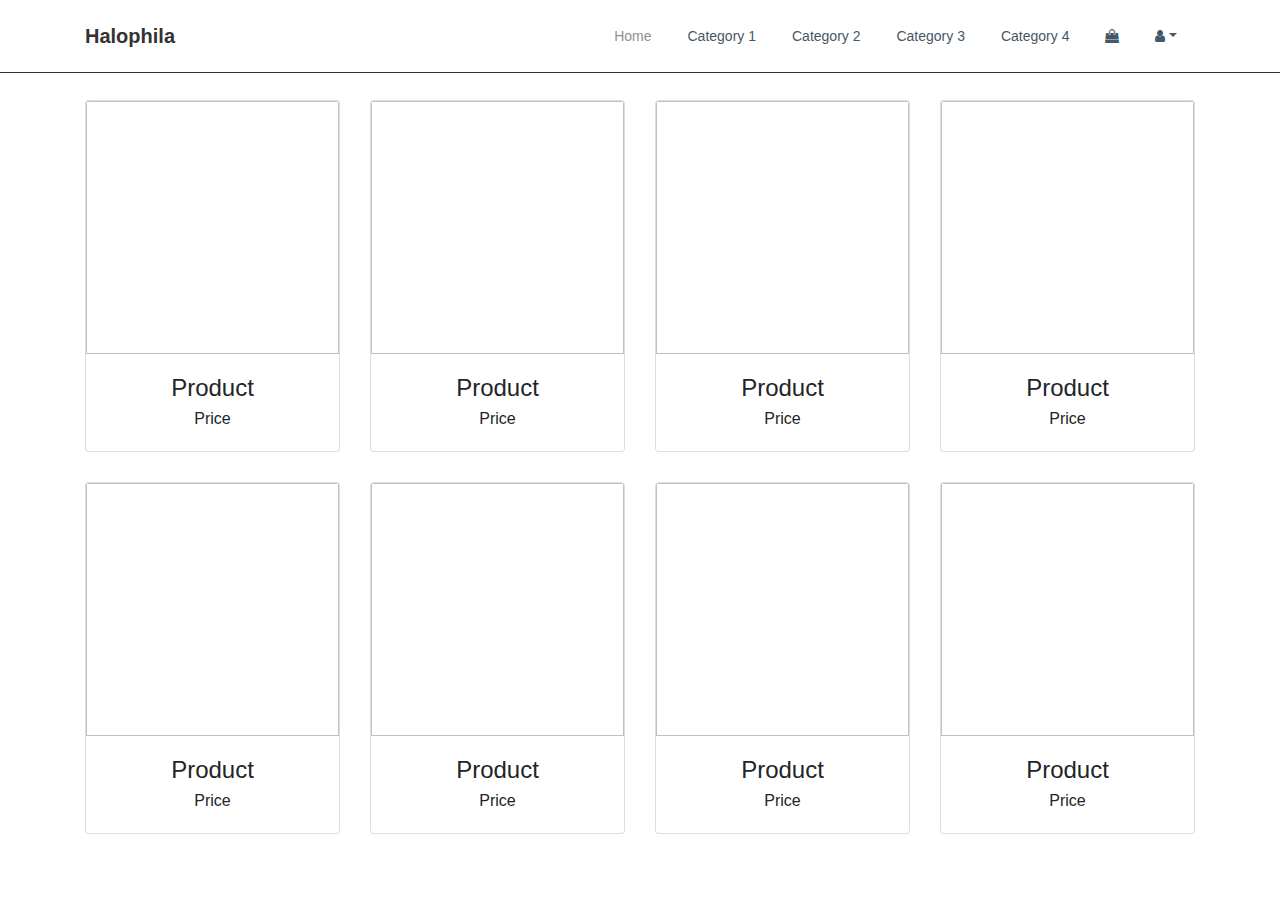
<file: index.html>
<!DOCTYPE html>
<html>

<head>
    <meta charset="utf-8">
    <meta name="viewport" content="width=device-width, initial-scale=1.0, shrink-to-fit=no">
    <title>Test</title>
    <link rel="stylesheet" href="assets/bootstrap/css/bootstrap.min.css">
    <link rel="stylesheet" href="assets/css/Pragmatica.css">
    <link rel="stylesheet" href="assets/fonts/fontawesome-all.min.css">
    <link rel="stylesheet" href="assets/fonts/font-awesome.min.css">
    <link rel="stylesheet" href="assets/fonts/ionicons.min.css">
    <link rel="stylesheet" href="assets/fonts/fontawesome5-overrides.min.css">
    <link rel="stylesheet" href="assets/css/Login-Form-Clean.css">
    <link rel="stylesheet" href="assets/css/Navigation-Clean.css">
    <link rel="stylesheet" href="assets/css/styles.css">
    <link rel="stylesheet" href="assets/css/untitled.css">
</head>

<body>
    <nav class="navbar navbar-light navbar-expand-md fixed-top navigation-clean" style="border-bottom-width: 1px;border-bottom-style: solid;">
        <div class="container"><a class="navbar-brand" href="index.html">Halophila</a><button data-toggle="collapse" class="navbar-toggler" data-target="#navcol-1"><span class="sr-only">Toggle navigation</span><span class="navbar-toggler-icon"></span></button>
            <div class="collapse navbar-collapse" id="navcol-1" style="font-size: 14px;font-weight: 500;">
                <ul class="navbar-nav ml-auto">
                    <li class="nav-item"><a class="nav-link active" href="index.html" style="text-align: left;">Home</a></li>
                    <li class="nav-item"><a class="nav-link" href="#">Category 1</a></li>
                    <li class="nav-item"><a class="nav-link" href="#">Category 2</a></li>
                    <li class="nav-item"><a class="nav-link" href="#">Category 3</a></li>
                    <li class="nav-item"><a class="nav-link" href="#">Category 4</a></li>
                    <li class="nav-item"><a class="nav-link" href="bag.html"><i class="fa fa-shopping-bag"></i></a></li>
                    <li class="nav-item dropdown"><a class="dropdown-toggle nav-link" aria-expanded="false" data-toggle="dropdown" href="#"><i class="fa fa-user"></i></a>
                        <div class="dropdown-menu dropdown-menu-right" style="font-size: 14px;"><a class="dropdown-item" href="edit.html">Edit Profile</a><a class="dropdown-item" href="purchases.html">View Purchases</a><a class="dropdown-item" href="login.html">Logout</a></div>
                    </li>
                </ul>
            </div>
        </div>
    </nav>
    <div style="margin-top: 100px;">
        <div class="container">
            <div class="row">
                <div class="col-md-3">
                    <div class="card"><img class="card-img-top w-100 d-block" style="width: 253px;height: 253px;" href="item.html">
                        <div class="card-body" ahref="item.html">
                            <h4 class="card-title" style="text-align: center;margin-bottom: 4px;" href="item.html" onlick="document.location=&#39;item.html&#39;">Product</h4>
                            <p class="card-text" style="text-align: center;">Price</p>
                        </div>
                    </div>
                </div>
                <div class="col-md-3">
                    <div class="card"><img class="card-img-top w-100 d-block" style="width: 253px;height: 253px;">
                        <div class="card-body">
                            <h4 class="card-title" style="text-align: center;margin-bottom: 4px;">Product</h4>
                            <p class="card-text" style="text-align: center;">Price</p>
                        </div>
                    </div>
                </div>
                <div class="col-md-3">
                    <div class="card"><img class="card-img-top w-100 d-block" style="width: 253px;height: 253px;">
                        <div class="card-body">
                            <h4 class="card-title" style="text-align: center;margin-bottom: 4px;">Product</h4>
                            <p class="card-text" style="text-align: center;">Price</p>
                        </div>
                    </div>
                </div>
                <div class="col-md-3">
                    <div class="card"><img class="card-img-top w-100 d-block" style="width: 253px;height: 253px;">
                        <div class="card-body">
                            <h4 class="card-title" style="text-align: center;margin-bottom: 4px;">Product</h4>
                            <p class="card-text" style="text-align: center;">Price</p>
                        </div>
                    </div>
                </div>
            </div>
        </div>
    </div>
    <div style="margin-top: 30px;margin-bottom: 30px;">
        <div class="container">
            <div class="row">
                <div class="col-md-3">
                    <div class="card"><img class="card-img-top w-100 d-block" style="width: 253px;height: 253px;">
                        <div class="card-body">
                            <h4 class="card-title" style="text-align: center;margin-bottom: 4px;">Product</h4>
                            <p class="card-text" style="text-align: center;">Price</p>
                        </div>
                    </div>
                </div>
                <div class="col-md-3">
                    <div class="card"><img class="card-img-top w-100 d-block" style="width: 253px;height: 253px;">
                        <div class="card-body">
                            <h4 class="card-title" style="text-align: center;margin-bottom: 4px;">Product</h4>
                            <p class="card-text" style="text-align: center;">Price</p>
                        </div>
                    </div>
                </div>
                <div class="col-md-3">
                    <div class="card"><img class="card-img-top w-100 d-block" style="width: 253px;height: 253px;">
                        <div class="card-body">
                            <h4 class="card-title" style="text-align: center;margin-bottom: 4px;">Product</h4>
                            <p class="card-text" style="text-align: center;">Price</p>
                        </div>
                    </div>
                </div>
                <div class="col-md-3">
                    <div class="card"><img class="card-img-top w-100 d-block" style="width: 253px;height: 253px;">
                        <div class="card-body">
                            <h4 class="card-title" style="text-align: center;margin-bottom: 4px;">Product</h4>
                            <p class="card-text" style="text-align: center;">Price</p>
                        </div>
                    </div>
                </div>
            </div>
        </div>
    </div>
    <script src="assets/js/jquery.min.js"></script>
    <script src="assets/bootstrap/js/bootstrap.min.js"></script>
</body>

</html>
</file>
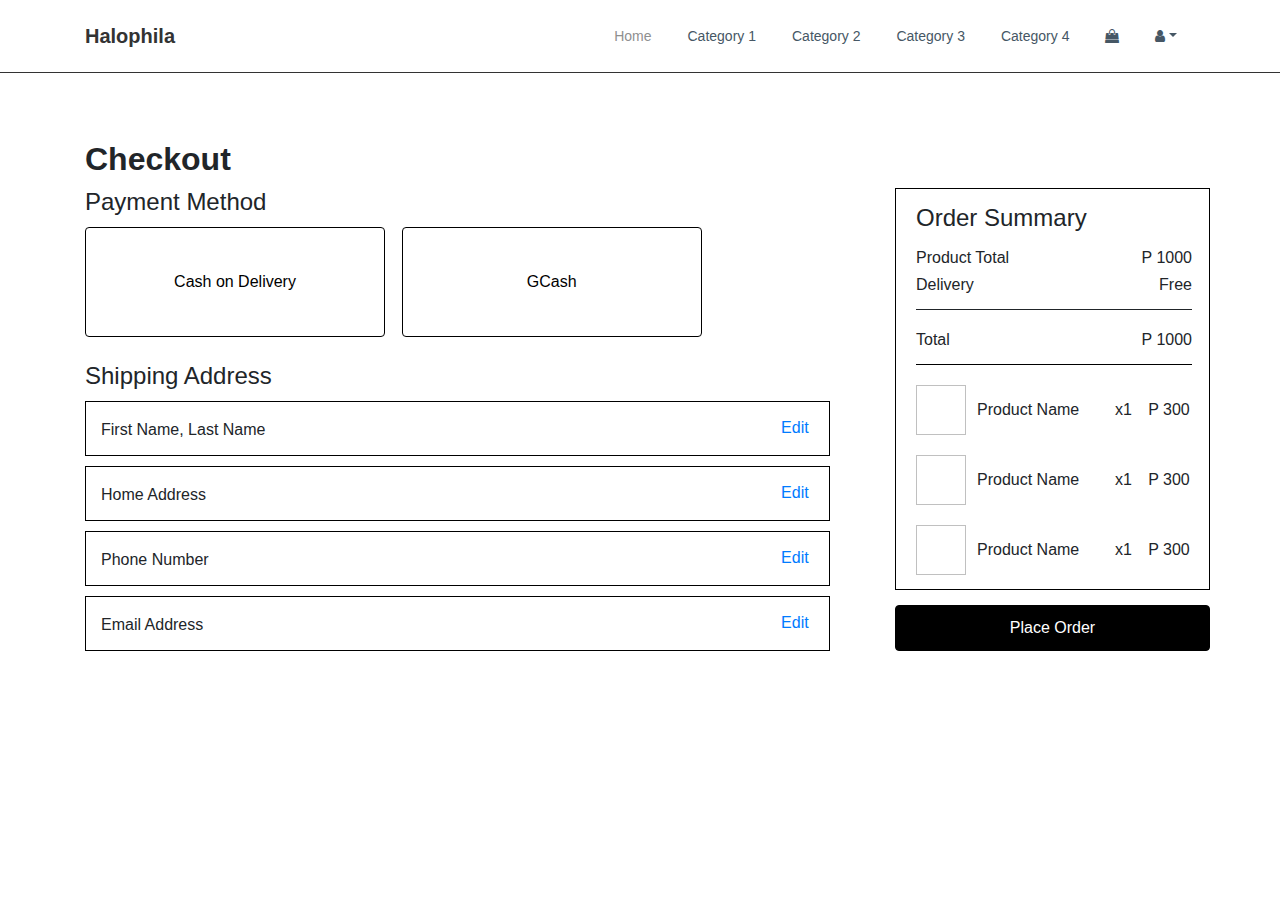
<file: checkout.html>
<!DOCTYPE html>
<html>

<head>
    <meta charset="utf-8">
    <meta name="viewport" content="width=device-width, initial-scale=1.0, shrink-to-fit=no">
    <title>Test</title>
    <link rel="stylesheet" href="assets/bootstrap/css/bootstrap.min.css">
    <link rel="stylesheet" href="assets/css/Pragmatica.css">
    <link rel="stylesheet" href="assets/fonts/fontawesome-all.min.css">
    <link rel="stylesheet" href="assets/fonts/font-awesome.min.css">
    <link rel="stylesheet" href="assets/fonts/ionicons.min.css">
    <link rel="stylesheet" href="assets/fonts/fontawesome5-overrides.min.css">
    <link rel="stylesheet" href="assets/css/Login-Form-Clean.css">
    <link rel="stylesheet" href="assets/css/Navigation-Clean.css">
    <link rel="stylesheet" href="assets/css/styles.css">
    <link rel="stylesheet" href="assets/css/untitled.css">
</head>

<body style="margin-top: 140px;">
    <nav class="navbar navbar-light navbar-expand-md fixed-top navigation-clean" style="border-bottom-width: 1px;border-bottom-style: solid;">
        <div class="container"><a class="navbar-brand" href="index.html">Halophila</a><button data-toggle="collapse" class="navbar-toggler" data-target="#navcol-1"><span class="sr-only">Toggle navigation</span><span class="navbar-toggler-icon"></span></button>
            <div class="collapse navbar-collapse" id="navcol-1" style="font-size: 14px;font-weight: 500;">
                <ul class="navbar-nav ml-auto">
                    <li class="nav-item"><a class="nav-link active" href="index.html" style="text-align: left;">Home</a></li>
                    <li class="nav-item"><a class="nav-link" href="#">Category 1</a></li>
                    <li class="nav-item"><a class="nav-link" href="#">Category 2</a></li>
                    <li class="nav-item"><a class="nav-link" href="#">Category 3</a></li>
                    <li class="nav-item"><a class="nav-link" href="#">Category 4</a></li>
                    <li class="nav-item"><a class="nav-link" href="bag.html"><i class="fa fa-shopping-bag"></i></a></li>
                    <li class="nav-item dropdown"><a class="dropdown-toggle nav-link" aria-expanded="false" data-toggle="dropdown" href="#"><i class="fa fa-user"></i></a>
                        <div class="dropdown-menu dropdown-menu-right" style="font-size: 14px;"><a class="dropdown-item" href="edit.html">Edit Profile</a><a class="dropdown-item" href="purchases.html">View Purchases</a><a class="dropdown-item" href="login.html">Logout</a></div>
                    </li>
                </ul>
            </div>
        </div>
    </nav>
    <div class="container">
        <h2 style="margin-bottom: 10px;"><strong>Checkout</strong></h2>
        <div class="row">
            <div class="col-md-6 col-lg-8 col-xl-8">
                <h4 style="margin-bottom: 10px;">Payment Method</h4>
                <div class="row">
                    <div class="col-xl-5"><button class="btn btn-primary" type="button" style="width: 300px;height: 110px;background: rgb(255,255,255);color: rgb(0,0,0);border-top: 1px solid rgb(0,0,0);border-right-width: 1px;border-right-color: rgb(0,0,0);border-bottom-width: 1px;border-bottom-color: rgb(0,0,0);border-left-width: 1px;border-left-color: rgb(0,0,0);">Cash on Delivery</button></div>
                    <div class="col-xl-5"><button class="btn btn-primary" type="button" style="width: 300px;height: 110px;background: rgb(255,255,255);color: rgb(0,0,0);border-top: 1px solid rgb(0,0,0);border-right-width: 1px;border-right-color: rgb(0,0,0);border-bottom-width: 1px;border-bottom-color: rgb(0,0,0);border-left-width: 1px;border-left-color: rgb(0,0,0);">GCash</button></div>
                </div>
                <h4 style="margin-bottom: 10px;margin-top: 25px;">Shipping Address</h4>
                <div class="row" style="height: 55px;border-top: 1px solid rgb(0,0,0);border-right: 1px solid rgb(0,0,0);border-bottom: 1px solid rgb(0,0,0);border-left: 1px solid rgb(0,0,0);margin-left: 0px;">
                    <div class="col">
                        <h6 style="margin-top: 18px;margin-bottom: 10px;">First Name, Last Name</h6>
                    </div>
                    <div class="col-xl-1" style="padding-right: 0px;padding-left: 14px;padding-top: 14px;"><a href="#">Edit</a></div>
                </div>
                <div class="row" style="height: 55px;border-top: 1px solid rgb(0,0,0);border-right: 1px solid rgb(0,0,0);border-bottom: 1px solid rgb(0,0,0);border-left: 1px solid rgb(0,0,0);margin-left: 0px;margin-top: 10px;">
                    <div class="col">
                        <h6 style="margin-top: 18px;margin-bottom: 10px;">Home Address</h6>
                    </div>
                    <div class="col-xl-1" style="padding-right: 0px;padding-left: 14px;padding-top: 14px;"><a href="#">Edit</a></div>
                </div>
                <div class="row" style="height: 55px;border-top: 1px solid rgb(0,0,0);border-right: 1px solid rgb(0,0,0);border-bottom: 1px solid rgb(0,0,0);border-left: 1px solid rgb(0,0,0);margin-left: 0px;margin-top: 10px;">
                    <div class="col">
                        <h6 style="margin-top: 18px;margin-bottom: 10px;">Phone Number</h6>
                    </div>
                    <div class="col-xl-1" style="padding-right: 0px;padding-left: 14px;padding-top: 14px;"><a href="#">Edit</a></div>
                </div>
                <div class="row" style="height: 55px;border-top: 1px solid rgb(0,0,0);border-right: 1px solid rgb(0,0,0);border-bottom: 1px solid rgb(0,0,0);border-left: 1px solid rgb(0,0,0);margin-left: 0px;margin-top: 10px;">
                    <div class="col">
                        <h6 style="margin-top: 18px;margin-bottom: 10px;">Email Address</h6>
                    </div>
                    <div class="col-xl-1" style="padding-right: 0px;padding-left: 14px;padding-top: 14px;"><a href="#">Edit</a></div>
                </div>
            </div>
            <div class="col-md-6 col-lg-4 col-xl-4" style="padding-right: 0px;">
                <div style="margin-left: 50px;height: 402px;border-top: 1px solid rgb(0,0,0);border-right: 1px solid rgb(0,0,0);border-bottom: 1px solid rgb(0,0,0);border-left: 1px solid rgb(0,0,0);">
                    <h4 style="margin-left: 20px;margin-top: 15px;margin-bottom: 15px;">Order Summary</h4>
                    <div class="row" style="margin-left: 20px;width: 275.99px;">
                        <div class="col" style="padding-left: 0px;padding-right: 0px;">
                            <h6 style="margin-left: 0px;">Product Total</h6>
                        </div>
                        <div class="col" style="padding-left: 0px;padding-right: 0px;">
                            <h6 class="text-right">P 1000</h6>
                        </div>
                    </div>
                    <div class="row" style="margin-left: 20px;width: 275.99px;border-bottom-width: 1px;border-bottom-style: solid;height: 35px;">
                        <div class="col" style="padding-left: 0px;padding-right: 0px;">
                            <h6 style="margin-left: 0px;">Delivery</h6>
                        </div>
                        <div class="col" style="padding-left: 0px;padding-right: 0px;">
                            <h6 class="text-right">Free</h6>
                        </div>
                    </div>
                    <div class="row" style="margin-left: 20px;width: 275.99px;margin-top: 20px;margin-bottom: 20px;height: 35px;border-bottom: 1px solid rgb(0,0,0) ;">
                        <div class="col" style="padding-left: 0px;padding-right: 0px;">
                            <h6 style="margin-left: 0px;">Total</h6>
                        </div>
                        <div class="col" style="padding-left: 0px;padding-right: 0px;">
                            <h6 class="text-right">P 1000</h6>
                        </div>
                    </div>
                    <div class="row" style="margin-left: 20px;width: 275.99px;margin-top: 20px;margin-bottom: 20px;height: 50px;">
                        <div class="col-xl-2" style="padding-right: 0px;padding-left: 0px;"><img style="width: 50px;height: 50px;"></div>
                        <div class="col">
                            <h6 style="margin-top: 15px;margin-bottom: 3px;">Product Name</h6>
                        </div>
                        <div class="col-xl-2">
                            <h6 style="margin-top: 15px;text-align: center;">x1</h6>
                        </div>
                        <div class="col-xl-2" style="padding-left: 0px;padding-right: 0px;">
                            <h6 style="margin-top: 15px;text-align: center;">P 300</h6>
                        </div>
                    </div>
                    <div class="row" style="margin-left: 20px;width: 275.99px;margin-top: 20px;margin-bottom: 20px;height: 50px;">
                        <div class="col-xl-2" style="padding-right: 0px;padding-left: 0px;"><img style="width: 50px;height: 50px;"></div>
                        <div class="col">
                            <h6 style="margin-top: 15px;margin-bottom: 3px;">Product Name</h6>
                        </div>
                        <div class="col-xl-2">
                            <h6 style="margin-top: 15px;text-align: center;">x1</h6>
                        </div>
                        <div class="col-xl-2" style="padding-left: 0px;padding-right: 0px;">
                            <h6 style="margin-top: 15px;text-align: center;">P 300</h6>
                        </div>
                    </div>
                    <div class="row" style="margin-left: 20px;width: 275.99px;margin-top: 20px;margin-bottom: 20px;height: 50px;">
                        <div class="col-xl-2" style="padding-right: 0px;padding-left: 0px;"><img style="width: 50px;height: 50px;"></div>
                        <div class="col">
                            <h6 style="margin-top: 15px;margin-bottom: 3px;">Product Name</h6>
                        </div>
                        <div class="col-xl-2">
                            <h6 style="margin-top: 15px;text-align: center;">x1</h6>
                        </div>
                        <div class="col-xl-2" style="padding-left: 0px;padding-right: 0px;">
                            <h6 style="margin-top: 15px;text-align: center;">P 300</h6>
                        </div>
                    </div>
                </div>
                <div style="margin-left: 50px;height: 74px;margin-top: 15px;"><button class="btn btn-primary" type="button" style="width: 315px;height: 46px;background: rgb(0,0,0);border-top-style: solid;border-top-color: rgb(0,0,0);border-right-color: rgb(0,0,0);border-bottom-style: solid;border-bottom-color: rgb(0,0,0);border-left-color: rgb(0,0,0);">Place Order</button></div>
            </div>
        </div>
    </div>
    <script src="assets/js/jquery.min.js"></script>
    <script src="assets/bootstrap/js/bootstrap.min.js"></script>
</body>

</html>
</file>
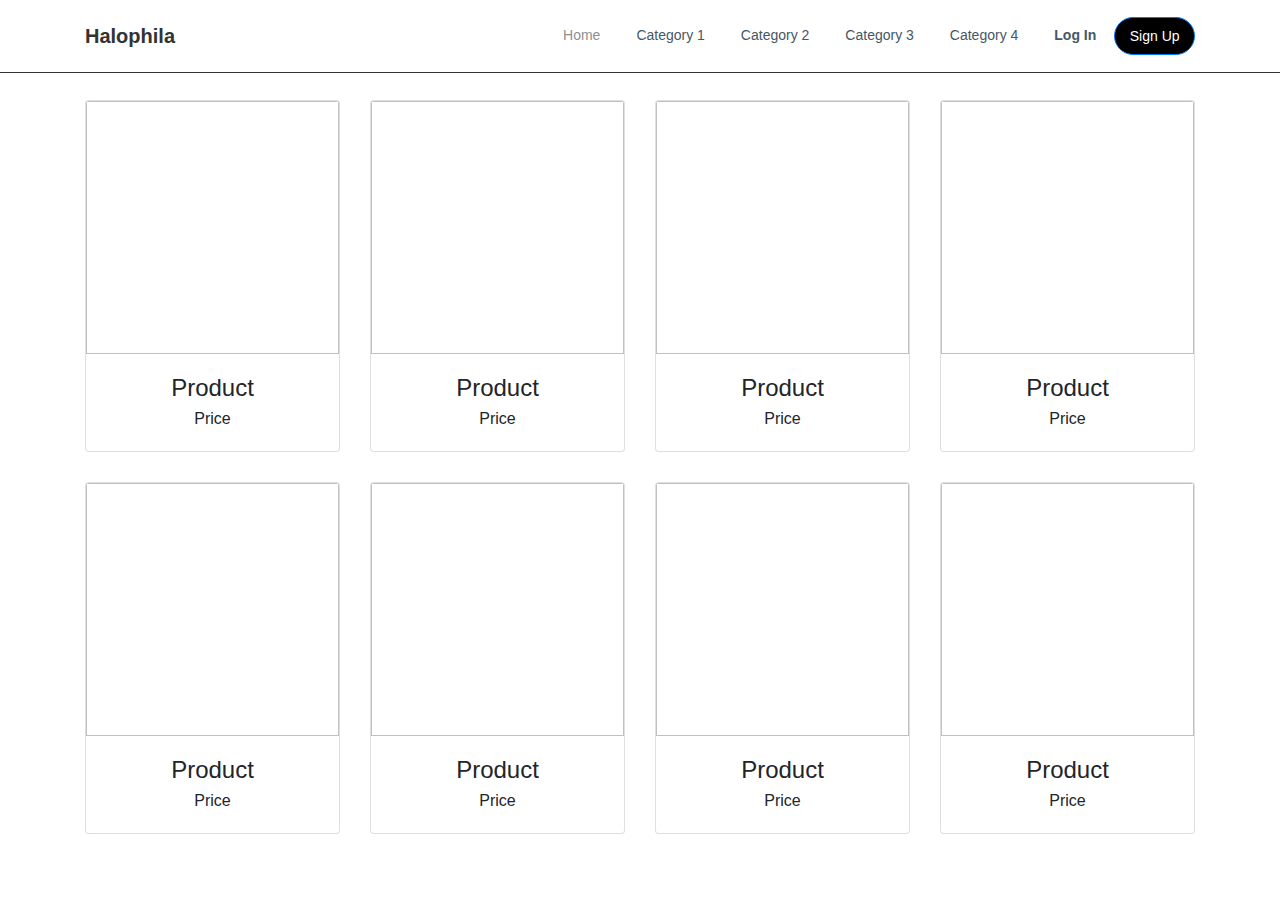
<file: guest1.html>
<!DOCTYPE html>
<html>

<head>
    <meta charset="utf-8">
    <meta name="viewport" content="width=device-width, initial-scale=1.0, shrink-to-fit=no">
    <title>Test</title>
    <link rel="stylesheet" href="assets/bootstrap/css/bootstrap.min.css">
    <link rel="stylesheet" href="assets/css/Pragmatica.css">
    <link rel="stylesheet" href="assets/fonts/fontawesome-all.min.css">
    <link rel="stylesheet" href="assets/fonts/font-awesome.min.css">
    <link rel="stylesheet" href="assets/fonts/ionicons.min.css">
    <link rel="stylesheet" href="assets/fonts/fontawesome5-overrides.min.css">
    <link rel="stylesheet" href="assets/css/Login-Form-Clean.css">
    <link rel="stylesheet" href="assets/css/Navigation-Clean.css">
    <link rel="stylesheet" href="assets/css/styles.css">
    <link rel="stylesheet" href="assets/css/untitled.css">
</head>

<body>
    <nav class="navbar navbar-light navbar-expand-md fixed-top navigation-clean" style="border-bottom-width: 1px;border-bottom-style: solid;">
        <div class="container"><a class="navbar-brand" href="index.html">Halophila</a><button data-toggle="collapse" class="navbar-toggler" data-target="#navcol-1"><span class="sr-only">Toggle navigation</span><span class="navbar-toggler-icon"></span></button>
            <div class="collapse navbar-collapse" id="navcol-1" style="font-size: 14px;font-weight: 500;">
                <ul class="navbar-nav ml-auto">
                    <li class="nav-item"><a class="nav-link active" href="index.html" style="text-align: left;">Home</a></li>
                    <li class="nav-item"><a class="nav-link" href="#">Category 1</a></li>
                    <li class="nav-item"><a class="nav-link" href="#">Category 2</a></li>
                    <li class="nav-item"><a class="nav-link" href="#">Category 3</a></li>
                    <li class="nav-item"><a class="nav-link" href="#">Category 4</a></li>
                    <li class="nav-item"><a class="nav-link" href="#"><strong>Log In</strong></a></li>
                    <li class="nav-item"><a class="nav-link" href="#" style="padding-top: 0px;padding-right: 0px;padding-bottom: 0px;padding-left: 0px;"><button class="btn btn-primary" type="button" style="border-radius: 20px;background: rgb(0,0,0);font-size: 14px;width: 80.6875px;height: 37.6667px;">Sign Up</button></a></li>
                    <li class="nav-item"></li>
                </ul>
            </div>
        </div>
    </nav>
    <div style="margin-top: 100px;">
        <div class="container">
            <div class="row">
                <div class="col-md-3">
                    <div class="card"><img class="card-img-top w-100 d-block" style="width: 253px;height: 253px;" href="item.html">
                        <div class="card-body" ahref="item.html">
                            <h4 class="card-title" style="text-align: center;margin-bottom: 4px;" href="item.html" onlick="document.location=&#39;item.html&#39;">Product</h4>
                            <p class="card-text" style="text-align: center;">Price</p>
                        </div>
                    </div>
                </div>
                <div class="col-md-3">
                    <div class="card"><img class="card-img-top w-100 d-block" style="width: 253px;height: 253px;">
                        <div class="card-body">
                            <h4 class="card-title" style="text-align: center;margin-bottom: 4px;">Product</h4>
                            <p class="card-text" style="text-align: center;">Price</p>
                        </div>
                    </div>
                </div>
                <div class="col-md-3">
                    <div class="card"><img class="card-img-top w-100 d-block" style="width: 253px;height: 253px;">
                        <div class="card-body">
                            <h4 class="card-title" style="text-align: center;margin-bottom: 4px;">Product</h4>
                            <p class="card-text" style="text-align: center;">Price</p>
                        </div>
                    </div>
                </div>
                <div class="col-md-3">
                    <div class="card"><img class="card-img-top w-100 d-block" style="width: 253px;height: 253px;">
                        <div class="card-body">
                            <h4 class="card-title" style="text-align: center;margin-bottom: 4px;">Product</h4>
                            <p class="card-text" style="text-align: center;">Price</p>
                        </div>
                    </div>
                </div>
            </div>
        </div>
    </div>
    <div style="margin-top: 30px;margin-bottom: 30px;">
        <div class="container">
            <div class="row">
                <div class="col-md-3">
                    <div class="card"><img class="card-img-top w-100 d-block" style="width: 253px;height: 253px;">
                        <div class="card-body">
                            <h4 class="card-title" style="text-align: center;margin-bottom: 4px;">Product</h4>
                            <p class="card-text" style="text-align: center;">Price</p>
                        </div>
                    </div>
                </div>
                <div class="col-md-3">
                    <div class="card"><img class="card-img-top w-100 d-block" style="width: 253px;height: 253px;">
                        <div class="card-body">
                            <h4 class="card-title" style="text-align: center;margin-bottom: 4px;">Product</h4>
                            <p class="card-text" style="text-align: center;">Price</p>
                        </div>
                    </div>
                </div>
                <div class="col-md-3">
                    <div class="card"><img class="card-img-top w-100 d-block" style="width: 253px;height: 253px;">
                        <div class="card-body">
                            <h4 class="card-title" style="text-align: center;margin-bottom: 4px;">Product</h4>
                            <p class="card-text" style="text-align: center;">Price</p>
                        </div>
                    </div>
                </div>
                <div class="col-md-3">
                    <div class="card"><img class="card-img-top w-100 d-block" style="width: 253px;height: 253px;">
                        <div class="card-body">
                            <h4 class="card-title" style="text-align: center;margin-bottom: 4px;">Product</h4>
                            <p class="card-text" style="text-align: center;">Price</p>
                        </div>
                    </div>
                </div>
            </div>
        </div>
    </div>
    <script src="assets/js/jquery.min.js"></script>
    <script src="assets/bootstrap/js/bootstrap.min.js"></script>
</body>

</html>
</file>
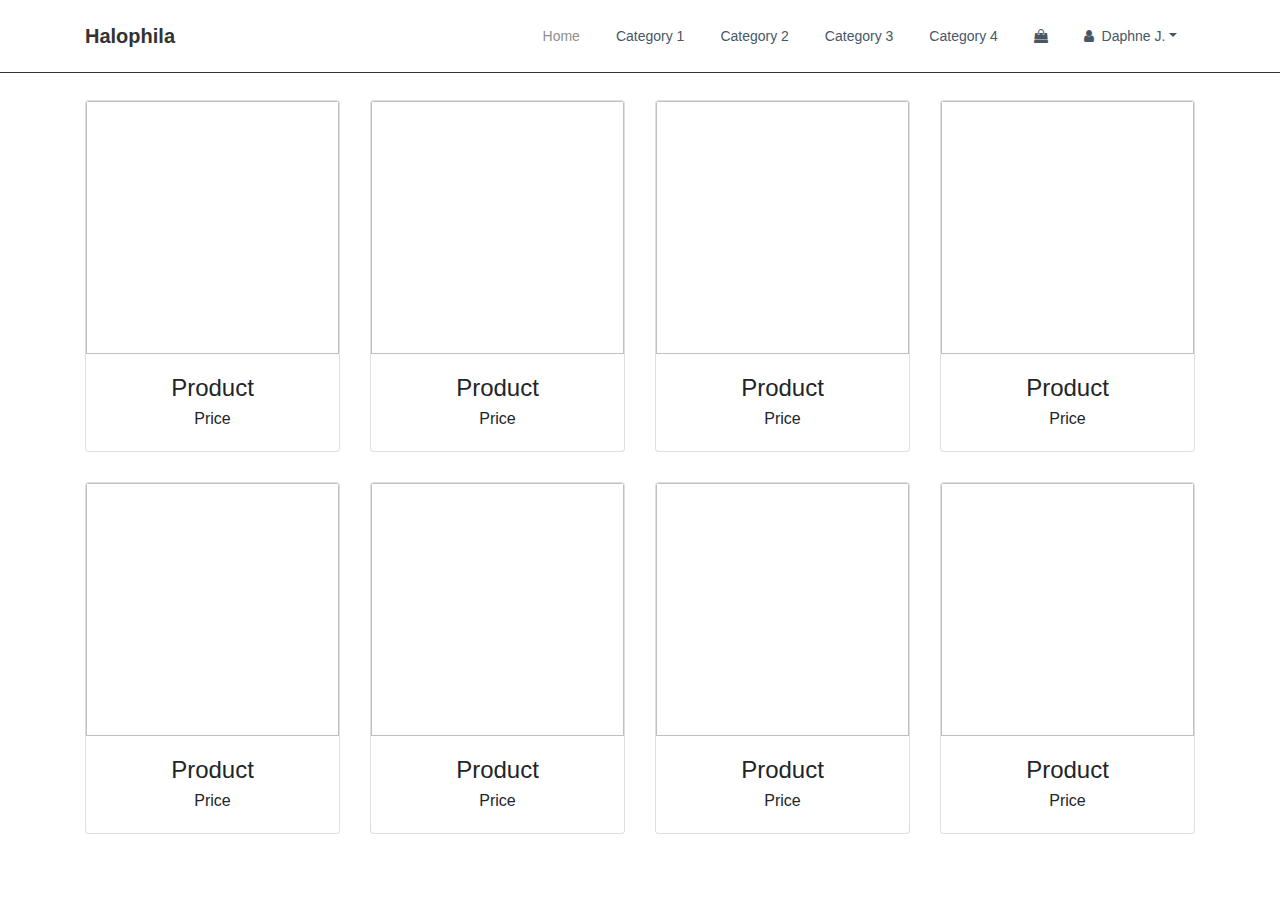
<file: index3.html>
<!DOCTYPE html>
<html>

<head>
    <meta charset="utf-8">
    <meta name="viewport" content="width=device-width, initial-scale=1.0, shrink-to-fit=no">
    <title>Test</title>
    <link rel="stylesheet" href="assets/bootstrap/css/bootstrap.min.css">
    <link rel="stylesheet" href="assets/css/Pragmatica.css">
    <link rel="stylesheet" href="assets/fonts/fontawesome-all.min.css">
    <link rel="stylesheet" href="assets/fonts/font-awesome.min.css">
    <link rel="stylesheet" href="assets/fonts/ionicons.min.css">
    <link rel="stylesheet" href="assets/fonts/fontawesome5-overrides.min.css">
    <link rel="stylesheet" href="assets/css/Login-Form-Clean.css">
    <link rel="stylesheet" href="assets/css/Navigation-Clean.css">
    <link rel="stylesheet" href="assets/css/styles.css">
    <link rel="stylesheet" href="assets/css/untitled.css">
</head>

<body>
    <nav class="navbar navbar-light navbar-expand-md fixed-top navigation-clean" style="border-bottom-width: 1px;border-bottom-style: solid;">
        <div class="container"><a class="navbar-brand" href="index.html">Halophila</a><button data-toggle="collapse" class="navbar-toggler" data-target="#navcol-1"><span class="sr-only">Toggle navigation</span><span class="navbar-toggler-icon"></span></button>
            <div class="collapse navbar-collapse" id="navcol-1" style="font-size: 14px;font-weight: 500;">
                <ul class="navbar-nav ml-auto">
                    <li class="nav-item"><a class="nav-link active" href="index.html" style="text-align: left;">Home</a></li>
                    <li class="nav-item"><a class="nav-link" href="#">Category 1</a></li>
                    <li class="nav-item"><a class="nav-link" href="#">Category 2</a></li>
                    <li class="nav-item"><a class="nav-link" href="#">Category 3</a></li>
                    <li class="nav-item"><a class="nav-link" href="#">Category 4</a></li>
                    <li class="nav-item"><a class="nav-link" href="bag.html"><i class="fa fa-shopping-bag"></i></a></li>
                    <li class="nav-item dropdown"><a class="dropdown-toggle nav-link" aria-expanded="false" data-toggle="dropdown" href="#"><i class="fa fa-user"></i>&nbsp; Daphne J.</a>
                        <div class="dropdown-menu dropdown-menu-right" style="font-size: 14px;"><a class="dropdown-item" href="edit.html">Edit Profile</a><a class="dropdown-item" href="purchases.html">View Purchases</a><a class="dropdown-item" href="login.html">Logout</a></div>
                    </li>
                </ul>
            </div>
        </div>
    </nav>
    <div style="margin-top: 100px;">
        <div class="container">
            <div class="row">
                <div class="col-md-3">
                    <div class="card"><img class="card-img-top w-100 d-block" style="width: 253px;height: 253px;" href="item.html">
                        <div class="card-body" ahref="item.html">
                            <h4 class="card-title" style="text-align: center;margin-bottom: 4px;" href="item.html" onlick="document.location=&#39;item.html&#39;">Product</h4>
                            <p class="card-text" style="text-align: center;">Price</p>
                        </div>
                    </div>
                </div>
                <div class="col-md-3">
                    <div class="card"><img class="card-img-top w-100 d-block" style="width: 253px;height: 253px;">
                        <div class="card-body">
                            <h4 class="card-title" style="text-align: center;margin-bottom: 4px;">Product</h4>
                            <p class="card-text" style="text-align: center;">Price</p>
                        </div>
                    </div>
                </div>
                <div class="col-md-3">
                    <div class="card"><img class="card-img-top w-100 d-block" style="width: 253px;height: 253px;">
                        <div class="card-body">
                            <h4 class="card-title" style="text-align: center;margin-bottom: 4px;">Product</h4>
                            <p class="card-text" style="text-align: center;">Price</p>
                        </div>
                    </div>
                </div>
                <div class="col-md-3">
                    <div class="card"><img class="card-img-top w-100 d-block" style="width: 253px;height: 253px;">
                        <div class="card-body">
                            <h4 class="card-title" style="text-align: center;margin-bottom: 4px;">Product</h4>
                            <p class="card-text" style="text-align: center;">Price</p>
                        </div>
                    </div>
                </div>
            </div>
        </div>
    </div>
    <div style="margin-top: 30px;margin-bottom: 30px;">
        <div class="container">
            <div class="row">
                <div class="col-md-3">
                    <div class="card"><img class="card-img-top w-100 d-block" style="width: 253px;height: 253px;">
                        <div class="card-body">
                            <h4 class="card-title" style="text-align: center;margin-bottom: 4px;">Product</h4>
                            <p class="card-text" style="text-align: center;">Price</p>
                        </div>
                    </div>
                </div>
                <div class="col-md-3">
                    <div class="card"><img class="card-img-top w-100 d-block" style="width: 253px;height: 253px;">
                        <div class="card-body">
                            <h4 class="card-title" style="text-align: center;margin-bottom: 4px;">Product</h4>
                            <p class="card-text" style="text-align: center;">Price</p>
                        </div>
                    </div>
                </div>
                <div class="col-md-3">
                    <div class="card"><img class="card-img-top w-100 d-block" style="width: 253px;height: 253px;">
                        <div class="card-body">
                            <h4 class="card-title" style="text-align: center;margin-bottom: 4px;">Product</h4>
                            <p class="card-text" style="text-align: center;">Price</p>
                        </div>
                    </div>
                </div>
                <div class="col-md-3">
                    <div class="card"><img class="card-img-top w-100 d-block" style="width: 253px;height: 253px;">
                        <div class="card-body">
                            <h4 class="card-title" style="text-align: center;margin-bottom: 4px;">Product</h4>
                            <p class="card-text" style="text-align: center;">Price</p>
                        </div>
                    </div>
                </div>
            </div>
        </div>
    </div>
    <script src="assets/js/jquery.min.js"></script>
    <script src="assets/bootstrap/js/bootstrap.min.js"></script>
</body>

</html>
</file>
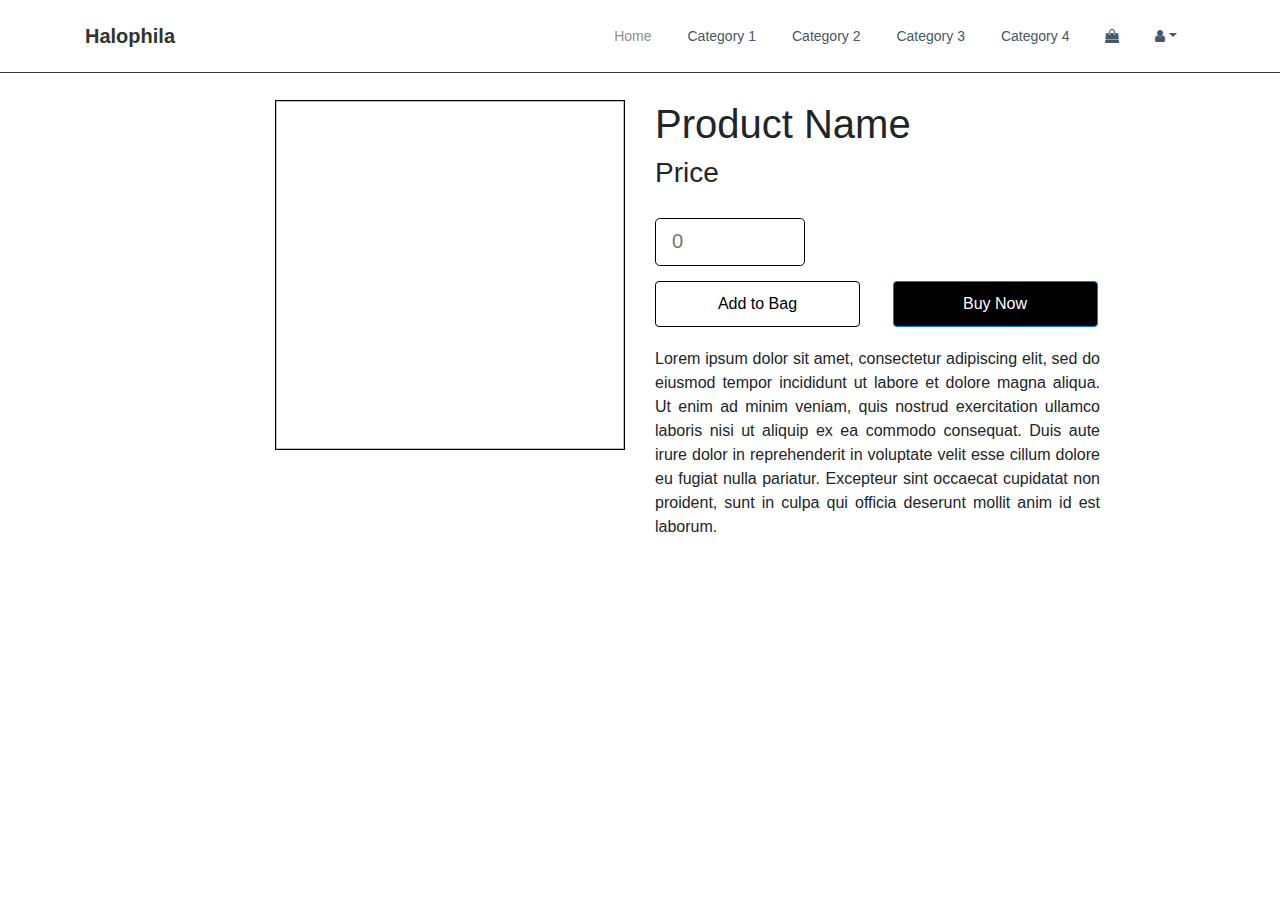
<file: item.html>
<!DOCTYPE html>
<html>

<head>
    <meta charset="utf-8">
    <meta name="viewport" content="width=device-width, initial-scale=1.0, shrink-to-fit=no">
    <title>Test</title>
    <link rel="stylesheet" href="assets/bootstrap/css/bootstrap.min.css">
    <link rel="stylesheet" href="assets/css/Pragmatica.css">
    <link rel="stylesheet" href="assets/fonts/fontawesome-all.min.css">
    <link rel="stylesheet" href="assets/fonts/font-awesome.min.css">
    <link rel="stylesheet" href="assets/fonts/ionicons.min.css">
    <link rel="stylesheet" href="assets/fonts/fontawesome5-overrides.min.css">
    <link rel="stylesheet" href="assets/css/Login-Form-Clean.css">
    <link rel="stylesheet" href="assets/css/Navigation-Clean.css">
    <link rel="stylesheet" href="assets/css/styles.css">
    <link rel="stylesheet" href="assets/css/untitled.css">
</head>

<body style="margin-top: 100px;">
    <nav class="navbar navbar-light navbar-expand-md fixed-top navigation-clean" style="border-bottom-width: 1px;border-bottom-style: solid;">
        <div class="container"><a class="navbar-brand" href="index.html">Halophila</a><button data-toggle="collapse" class="navbar-toggler" data-target="#navcol-1"><span class="sr-only">Toggle navigation</span><span class="navbar-toggler-icon"></span></button>
            <div class="collapse navbar-collapse" id="navcol-1" style="font-size: 14px;font-weight: 500;">
                <ul class="navbar-nav ml-auto">
                    <li class="nav-item"><a class="nav-link active" href="index.html" style="text-align: left;">Home</a></li>
                    <li class="nav-item"><a class="nav-link" href="#">Category 1</a></li>
                    <li class="nav-item"><a class="nav-link" href="#">Category 2</a></li>
                    <li class="nav-item"><a class="nav-link" href="#">Category 3</a></li>
                    <li class="nav-item"><a class="nav-link" href="#">Category 4</a></li>
                    <li class="nav-item"><a class="nav-link" href="#"><i class="fa fa-shopping-bag"></i></a></li>
                    <li class="nav-item dropdown"><a class="dropdown-toggle nav-link" aria-expanded="false" data-toggle="dropdown" href="#"><i class="fa fa-user"></i></a>
                        <div class="dropdown-menu dropdown-menu-right" style="font-size: 14px;"><a class="dropdown-item" href="edit.html">Edit Profile</a><a class="dropdown-item" href="purchases.html">View Purchases</a><a class="dropdown-item" href="login.html">Logout</a></div>
                    </li>
                </ul>
            </div>
        </div>
    </nav>
    <div class="container">
        <div class="row">
            <div class="col-xl-6"><img class="pull-right img-responsive" style="width: 350px;height: 350px;border-top: 1px solid rgb(0,0,0) ;border-right: 1px solid rgb(0,0,0) ;border-bottom: 1px solid rgb(0,0,0) ;border-left: 1px solid rgb(0,0,0) ;"></div>
            <div class="col-xl-5">
                <h1>Product Name</h1>
                <h3>Price</h3><input class="form-control-lg" type="number" min="0" placeholder="0" style="margin-top: 20px;border-top: 1px solid rgb(0,0,0);border-right: 1px solid rgb(0,0,0);border-bottom: 1px solid rgb(0,0,0);border-left: 1px solid rgb(0,0,0);width: 150px;">
                <div class="row" style="margin-top: 15px;">
                    <div class="col"><button class="btn btn-primary" type="button" style="height: 46px;width: 205px;background: rgb(255,255,255);color: rgb(0,0,0);border-top-style: solid;border-top-color: rgb(0,0,0);border-right-style: solid;border-right-color: rgb(0,0,0);border-bottom-style: solid;border-bottom-color: rgb(0,0,0);border-left-color: rgb(0,0,0);">Add to Bag</button></div>
                    <div class="col"><button class="btn btn-primary" type="button" style="width: 205px;height: 46px;background: rgb(0,0,0);">Buy Now</button></div>
                </div>
                <p style="margin-top: 20px;text-align: justify;">Lorem ipsum dolor sit amet, consectetur adipiscing elit, sed do eiusmod tempor incididunt ut labore et dolore magna aliqua. Ut enim ad minim veniam, quis nostrud exercitation ullamco laboris nisi ut aliquip ex ea commodo consequat. Duis aute irure dolor in reprehenderit in voluptate velit esse cillum dolore eu fugiat nulla pariatur. Excepteur sint occaecat cupidatat non proident, sunt in culpa qui officia deserunt mollit anim id est laborum.<br><br></p>
            </div>
        </div>
    </div>
    <script src="assets/js/jquery.min.js"></script>
    <script src="assets/bootstrap/js/bootstrap.min.js"></script>
</body>

</html>
</file>
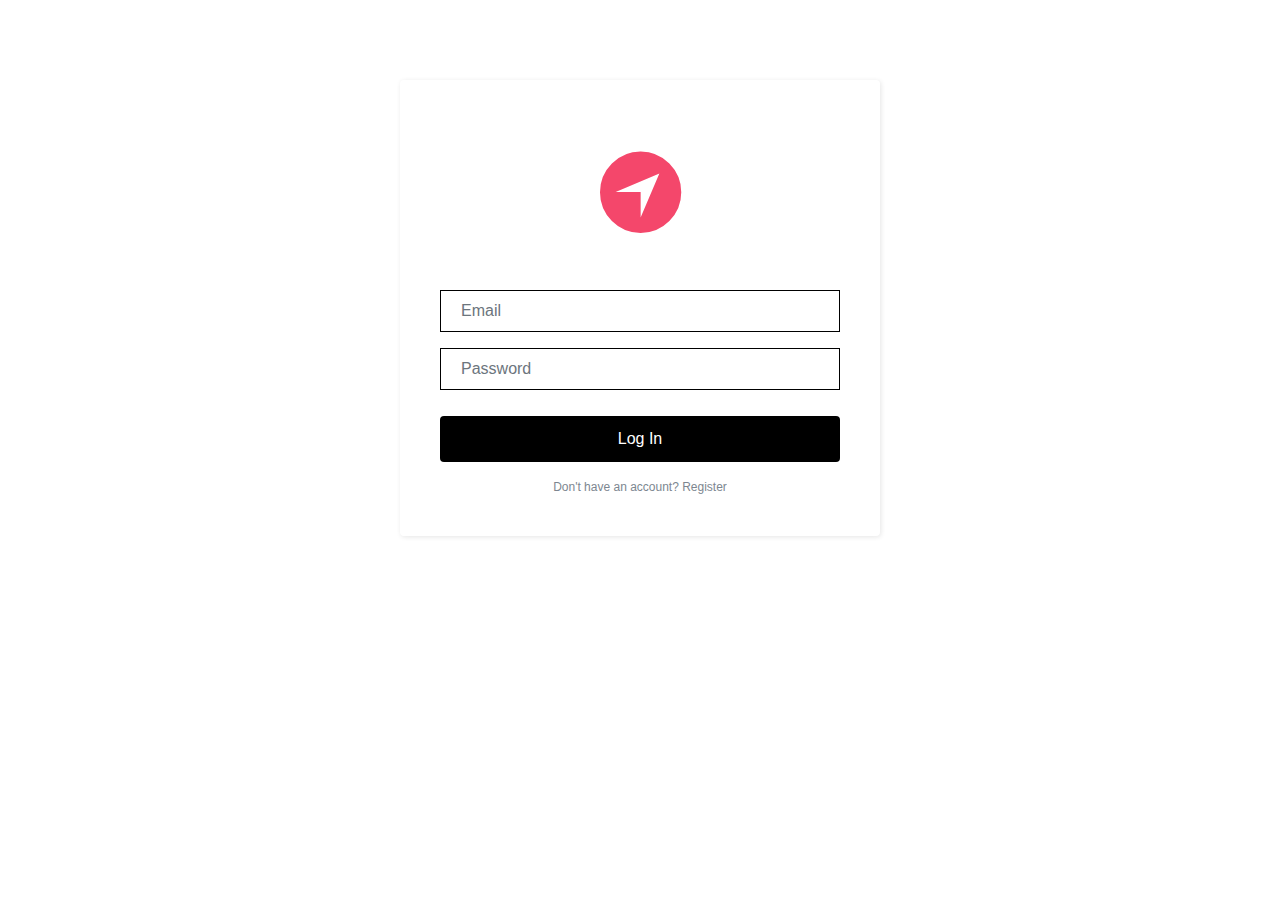
<file: login.html>
<!DOCTYPE html>
<html>

<head>
    <meta charset="utf-8">
    <meta name="viewport" content="width=device-width, initial-scale=1.0, shrink-to-fit=no">
    <title>Test</title>
    <link rel="stylesheet" href="assets/bootstrap/css/bootstrap.min.css">
    <link rel="stylesheet" href="assets/css/Pragmatica.css">
    <link rel="stylesheet" href="assets/fonts/fontawesome-all.min.css">
    <link rel="stylesheet" href="assets/fonts/font-awesome.min.css">
    <link rel="stylesheet" href="assets/fonts/ionicons.min.css">
    <link rel="stylesheet" href="assets/fonts/fontawesome5-overrides.min.css">
    <link rel="stylesheet" href="assets/css/Login-Form-Clean.css">
    <link rel="stylesheet" href="assets/css/Navigation-Clean.css">
    <link rel="stylesheet" href="assets/css/styles.css">
    <link rel="stylesheet" href="assets/css/untitled.css">
</head>

<body>
    <div class="login-clean" style="background: rgb(255,255,255);">
        <form method="post" style="max-width: 480px;border-color: var(--blue);">
            <h2 class="sr-only">Login Form</h2>
            <div class="illustration"><i class="icon ion-ios-navigate"></i></div>
            <div class="form-group"><input class="form-control" type="email" name="email" placeholder="Email" style="border-width: 1px;border-style: solid;border-top-color: rgb(0,0,0);border-right-color: rgb(0,0,0);border-bottom-color: rgb(0,0,0);border-left-color: rgb(0,0,0);background: rgb(255,255,255);"></div>
            <div class="form-group"><input class="form-control" type="password" name="password" placeholder="Password" style="border-top: 1px solid rgb(0,0,0);border-right: 1px solid rgb(0,0,0);border-bottom-color: rgb(0,0,0);border-left: 1px solid rgb(0,0,0);background: rgb(255,255,255);"></div>
            <div class="form-group"><button class="btn btn-primary btn-block" type="button" style="background: rgb(0,0,0);" onclick="document.location=&#39;index.html&#39;">Log In</button></div><a class="forgot" href="register.html">Don't have an account? Register</a>
        </form>
    </div>
    <script src="assets/js/jquery.min.js"></script>
    <script src="assets/bootstrap/js/bootstrap.min.js"></script>
</body>

</html>
</file>
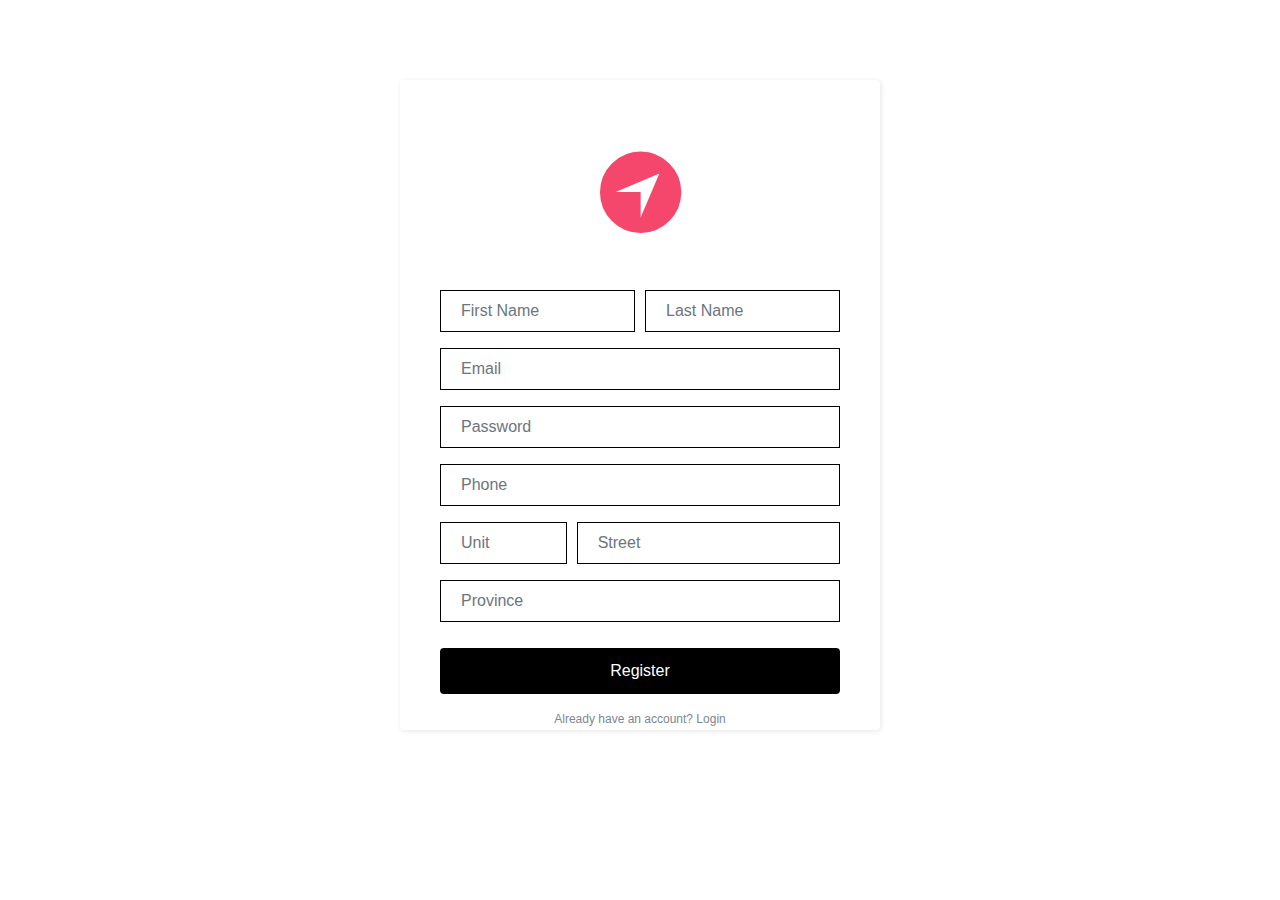
<file: register.html>
<!DOCTYPE html>
<html>

<head>
    <meta charset="utf-8">
    <meta name="viewport" content="width=device-width, initial-scale=1.0, shrink-to-fit=no">
    <title>Test</title>
    <link rel="stylesheet" href="assets/bootstrap/css/bootstrap.min.css">
    <link rel="stylesheet" href="assets/css/Pragmatica.css">
    <link rel="stylesheet" href="assets/fonts/fontawesome-all.min.css">
    <link rel="stylesheet" href="assets/fonts/font-awesome.min.css">
    <link rel="stylesheet" href="assets/fonts/ionicons.min.css">
    <link rel="stylesheet" href="assets/fonts/fontawesome5-overrides.min.css">
    <link rel="stylesheet" href="assets/css/Login-Form-Clean.css">
    <link rel="stylesheet" href="assets/css/Navigation-Clean.css">
    <link rel="stylesheet" href="assets/css/styles.css">
    <link rel="stylesheet" href="assets/css/untitled.css">
</head>

<body>
    <div class="login-clean" style="background: rgb(255,255,255);">
        <form method="post" style="max-width: 480px;border-color: var(--blue);height: 650px;">
            <h2 class="sr-only">Login Form</h2>
            <div class="illustration"><i class="icon ion-ios-navigate"></i></div>
            <div class="form-group">
                <div class="form-row">
                    <div class="col"><input class="form-control" type="text" style="background: rgb(255,255,255);border-top: 1px solid rgb(0,0,0) ;border-right: 1px solid rgb(0,0,0) ;border-bottom-style: solid;border-bottom-color: rgb(0,0,0);border-left: 1px solid rgb(0,0,0) ;" placeholder="First Name"></div>
                    <div class="col"><input class="form-control" type="text" style="background: rgb(255,255,255);border-top: 1px solid rgb(0,0,0) ;border-right: 1px solid rgb(0,0,0) ;border-bottom-style: solid;border-bottom-color: rgb(0,0,0);border-left: 1px solid rgb(0,0,0) ;" placeholder="Last Name"></div>
                </div>
            </div>
            <div class="form-group"><input class="form-control" type="email" name="email" placeholder="Email" style="border-width: 1px;border-style: solid;border-top-color: rgb(0,0,0);border-right-color: rgb(0,0,0);border-bottom-color: rgb(0,0,0);border-left-color: rgb(0,0,0);background: rgb(255,255,255);margin-top: 0px;"></div>
            <div class="form-group"><input class="form-control" type="password" name="password" placeholder="Password" style="border-top: 1px solid rgb(0,0,0);border-right: 1px solid rgb(0,0,0);border-bottom-color: rgb(0,0,0);border-left: 1px solid rgb(0,0,0);background: rgb(255,255,255);"></div>
            <div class="form-group"><input class="form-control" type="tel" style="background: rgb(255,255,255);border-top: 1px solid rgb(0,0,0) ;border-right: 1px solid rgb(0,0,0) ;border-bottom-style: solid;border-bottom-color: rgb(0,0,0);border-left: 1px solid rgb(0,0,0) ;" placeholder="Phone"></div>
            <div class="form-group">
                <div class="form-row">
                    <div class="col-xl-4"><input class="form-control" type="text" style="background: rgb(255,255,255);border-top: 1px solid rgb(0,0,0) ;border-right: 1px solid rgb(0,0,0) ;border-bottom: 1px solid rgb(0,0,0) ;border-left: 1px solid rgb(0,0,0) ;" placeholder="Unit"></div>
                    <div class="col"><input class="form-control" type="text" style="background: rgb(255,255,255);border-top: 1px solid rgb(0,0,0) ;border-right: 1px solid rgb(0,0,0) ;border-bottom-style: solid;border-bottom-color: rgb(0,0,0);border-left: 1px solid rgb(0,0,0) ;" placeholder="Street"></div>
                </div>
            </div>
            <div class="form-group"><input class="form-control" type="text" style="background: rgb(255,255,255);border-top: 1px solid rgb(0,0,0) ;border-right: 1px solid rgb(0,0,0) ;border-bottom-style: solid;border-bottom-color: rgb(0,0,0);border-left: 1px solid rgb(0,0,0) ;" placeholder="Province"></div>
            <div class="form-group"><button class="btn btn-primary btn-block" type="submit" style="background: rgb(0,0,0);" onclick="document.location=&#39;index.html&#39;">Register</button></div><a class="forgot" href="login.html">Already have an account? Login</a>
        </form>
    </div>
    <script src="assets/js/jquery.min.js"></script>
    <script src="assets/bootstrap/js/bootstrap.min.js"></script>
</body>

</html>
</file>
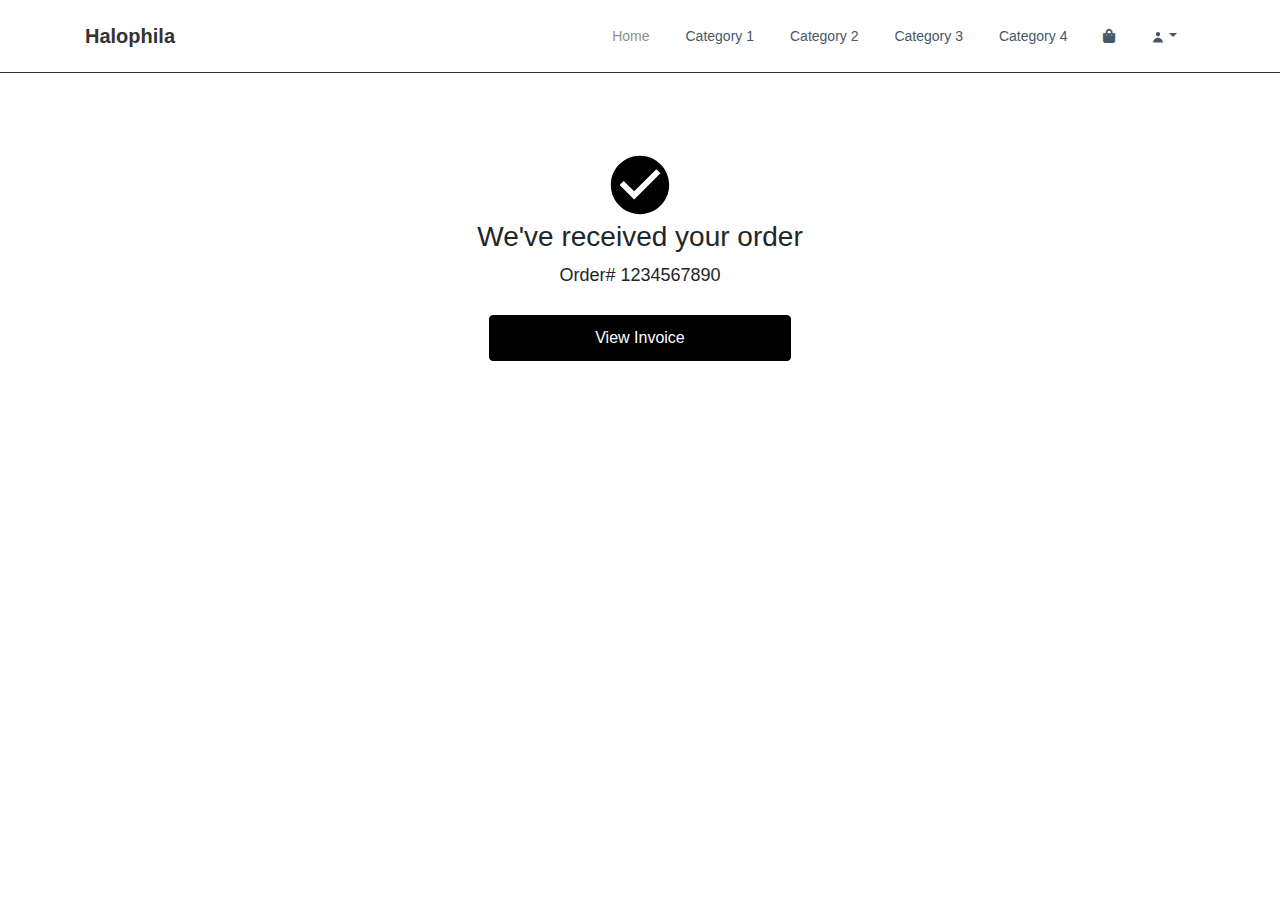
<file: success.html>
<!DOCTYPE html>
<html>

<head>
    <meta charset="utf-8">
    <meta name="viewport" content="width=device-width, initial-scale=1.0, shrink-to-fit=no">
    <title>Test</title>
    <link rel="stylesheet" href="assets/bootstrap/css/bootstrap.min.css">
    <link rel="stylesheet" href="assets/css/Pragmatica.css">
    <link rel="stylesheet" href="assets/fonts/fontawesome-all.min.css">
    <link rel="stylesheet" href="assets/fonts/font-awesome.min.css">
    <link rel="stylesheet" href="assets/fonts/ionicons.min.css">
    <link rel="stylesheet" href="assets/fonts/fontawesome5-overrides.min.css">
    <link rel="stylesheet" href="assets/css/Login-Form-Clean.css">
    <link rel="stylesheet" href="assets/css/Navigation-Clean.css">
    <link rel="stylesheet" href="assets/css/styles.css">
    <link rel="stylesheet" href="assets/css/untitled.css">
</head>

<body style="margin-top: 150px;height: 220px;">
    <nav class="navbar navbar-light navbar-expand-md fixed-top navigation-clean" style="border-bottom-width: 1px;border-bottom-style: solid;">
        <div class="container"><a class="navbar-brand" href="index.html">Halophila</a><button data-toggle="collapse" class="navbar-toggler" data-target="#navcol-1"><span class="sr-only">Toggle navigation</span><span class="navbar-toggler-icon"></span></button>
            <div class="collapse navbar-collapse" id="navcol-1" style="font-size: 14px;font-weight: 500;">
                <ul class="navbar-nav ml-auto">
                    <li class="nav-item"><a class="nav-link active" href="index.html" style="text-align: left;">Home</a></li>
                    <li class="nav-item"><a class="nav-link" href="#">Category 1</a></li>
                    <li class="nav-item"><a class="nav-link" href="#">Category 2</a></li>
                    <li class="nav-item"><a class="nav-link" href="#">Category 3</a></li>
                    <li class="nav-item"><a class="nav-link" href="#">Category 4</a></li>
                    <li class="nav-item"><a class="nav-link" href="bag.html"><i class="fas fa-shopping-bag"></i></a></li>
                    <li class="nav-item dropdown"><a class="dropdown-toggle nav-link" aria-expanded="false" data-toggle="dropdown" href="#"><svg xmlns="http://www.w3.org/2000/svg" width="1em" height="1em" viewBox="0 0 20 20" fill="none">

                                <path fill-rule="evenodd" clip-rule="evenodd" d="M10 9C11.6569 9 13 7.65685 13 6C13 4.34315 11.6569 3 10 3C8.34315 3 7 4.34315 7 6C7 7.65685 8.34315 9 10 9ZM3 18C3 14.134 6.13401 11 10 11C13.866 11 17 14.134 17 18H3Z" fill="currentColor"></path>
                            </svg></a>
                        <div class="dropdown-menu dropdown-menu-right" style="font-size: 14px;"><a class="dropdown-item" href="edit.html">Edit Profile</a><a class="dropdown-item" href="purchases.html">View Purchases</a><a class="dropdown-item" href="login.html">Logout</a></div>
                    </li>
                </ul>
            </div>
        </div>
    </nav>
    <div class="text-center"><img src="assets/img/check_circle-24px.svg" style="width: 70px;">
        <h3>We've received your order</h3>
        <p style="font-size: 18px;">Order# 1234567890</p><button class="btn btn-primary" type="button" style="width: 302px;height: 46px;background: rgb(0,0,0);border-top-style: solid;border-top-color: rgb(0,0,0);border-right-style: solid;border-right-color: rgb(0,0,0);border-bottom-style: solid;border-bottom-color: rgb(0,0,0);border-left-style: solid;border-left-color: rgb(0,0,0);margin-top: 10px;">View Invoice</button>
    </div>
    <script src="assets/js/jquery.min.js"></script>
    <script src="assets/bootstrap/js/bootstrap.min.js"></script>
</body>

</html>
</file>
<file: assets/css/Pragmatica.css>
@font-face {
	font-family: 'Pragmatica';
	src: url(../../assets/fonts/Pragmatica-Medium.woff2) format('woff2'),
	url(../../assets/fonts/Pragmatica-Medium.woff) format('woff');
	font-weight: 500;
	font-style: normal;
}
</file>
<file: assets/css/Login-Form-Clean.css>
.login-clean {
  background: #f1f7fc;
  padding: 80px 0;
}

.login-clean form {
  max-width: 320px;
  width: 90%;
  margin: 0 auto;
  background-color: #ffffff;
  padding: 40px;
  border-radius: 4px;
  color: #505e6c;
  box-shadow: 1px 1px 5px rgba(0,0,0,0.1);
}

.login-clean .illustration {
  text-align: center;
  padding: 0 0 20px;
  font-size: 100px;
  color: rgb(244,71,107);
}

.login-clean form .form-control {
  background: #f7f9fc;
  border: none;
  border-bottom: 1px solid #dfe7f1;
  border-radius: 0;
  box-shadow: none;
  outline: none;
  color: inherit;
  text-indent: 8px;
  height: 42px;
}

.login-clean form .btn-primary {
  background: #f4476b;
  border: none;
  border-radius: 4px;
  padding: 11px;
  box-shadow: none;
  margin-top: 26px;
  text-shadow: none;
  outline: none !important;
}

.login-clean form .btn-primary:hover, .login-clean form .btn-primary:active {
  background: #eb3b60;
}

.login-clean form .btn-primary:active {
  transform: translateY(1px);
}

.login-clean form .forgot {
  display: block;
  text-align: center;
  font-size: 12px;
  color: #6f7a85;
  opacity: 0.9;
  text-decoration: none;
}

.login-clean form .forgot:hover, .login-clean form .forgot:active {
  opacity: 1;
  text-decoration: none;
}
</file>
<file: assets/css/Navigation-Clean.css>
.navigation-clean {
  background: #fff;
  padding-top: .75rem;
  padding-bottom: .75rem;
  color: #333;
  border-radius: 0;
  box-shadow: none;
  border: none;
  margin-bottom: 0;
}

@media (min-width:768px) {
  .navigation-clean {
    padding-top: 1rem;
    padding-bottom: 1rem;
  }
}

.navigation-clean .navbar-brand {
  font-weight: bold;
  color: inherit;
}

.navigation-clean .navbar-brand:hover {
  color: #222;
}

.navigation-clean.navbar-dark .navbar-brand:hover {
  color: #f0f0f0;
}

.navigation-clean .navbar-brand img {
  height: 100%;
  display: inline-block;
  margin-right: 10px;
  width: auto;
}

.navigation-clean .navbar-toggler {
  border-color: #ddd;
}

.navigation-clean .navbar-toggler:hover, .navigation-clean .navbar-toggler:focus {
  background: none;
}

.navigation-clean.navbar-dark .navbar-toggler {
  border-color: #555;
}

.navigation-clean .navbar-toggler {
  color: #888;
}

.navigation-clean.navbar-dark .navbar-toggler {
  color: #eee;
}

.navigation-clean .navbar-collapse, .navigation-clean .form-inline {
  border-top-color: #ddd;
}

.navigation-clean.navbar-dark .navbar-collapse, .navigation-clean.navbar-dark .form-inline {
  border-top-color: #333;
}

.navigation-clean .navbar-nav > .active > a, .navigation-clean .navbar-nav > .show > a {
  background: none;
  box-shadow: none;
}

.navigation-clean.navbar-light .navbar-nav .nav-link.active, .navigation-clean.navbar-light .navbar-nav .nav-link.active:focus, .navigation-clean.navbar-light .navbar-nav .nav-link.active:hover {
  color: #8f8f8f;
  box-shadow: none;
  background: none;
  pointer-events: none;
}

.navigation-clean.navbar .navbar-nav .nav-link {
  padding-left: 18px;
  padding-right: 18px;
}

.navigation-clean.navbar-light .navbar-nav .nav-link {
  color: #465765;
}

.navigation-clean.navbar-light .navbar-nav .nav-link:focus, .navigation-clean.navbar-light .navbar-nav .nav-link:hover {
  color: #37434d !important;
  background-color: transparent;
}

.navigation-clean .navbar-nav > li > .dropdown-menu {
  margin-top: -5px;
  box-shadow: none;
  background-color: #fff;
  border-radius: 2px;
}

@media (min-width:768px) {
  .navigation-clean .navbar-nav .show .dropdown-menu {
    box-shadow: 0 4px 8px rgba(0,0,0,.1);
  }
}

@media (max-width:767px) {
  .navigation-clean .navbar-nav .show .dropdown-menu .dropdown-item {
    color: #37434d;
    padding-top: .8rem;
    padding-bottom: .8rem;
    line-height: 1;
  }
}

.navigation-clean .dropdown-menu .dropdown-item:focus, .navigation-clean .dropdown-menu .dropdown-item {
  line-height: 2;
  color: #37434d;
}

.navigation-clean .dropdown-menu .dropdown-item:focus, .navigation-clean .dropdown-menu .dropdown-item:hover {
  background: #eee;
  color: inherit;
}

.navigation-clean.navbar-dark {
  background-color: #1f2021;
  color: #fff;
}

.navigation-clean.navbar-dark .navbar-nav a.active, .navigation-clean.navbar-dark .navbar-nav a.active:focus, .navigation-clean.navbar-dark .navbar-nav a.active:hover {
  color: #8f8f8f;
  box-shadow: none;
  background: none;
  pointer-events: none;
}

.navigation-clean.navbar-dark .navbar-nav .nav-link {
  color: #dfe8ee;
}

.navigation-clean.navbar-dark .navbar-nav .nav-link:focus, .navigation-clean.navbar-dark .navbar-nav .nav-link:hover {
  color: #fff;
  background-color: transparent;
}

.navigation-clean.navbar-dark .navbar-nav > li > .dropdown-menu {
  background-color: #1f2021;
}

.navigation-clean.navbar-dark .dropdown-menu .dropdown-item:focus, .navigation-clean.navbar-dark .dropdown-menu .dropdown-item {
  color: #f2f5f8;
}

.navigation-clean.navbar-dark .dropdown-menu .dropdown-item:focus, .navigation-clean.navbar-dark .dropdown-menu .dropdown-item:hover {
  background: #363739;
}

@media (max-width:767px) {
  .navigation-clean.navbar-dark .navbar-nav .show .dropdown-menu .dropdown-item {
    color: #fff;
  }
}
</file>
<file: assets/css/styles.css>
.nav-pills .nav-link.active, .nav-pills .show > .nav-link {
  color: #fff;
  background-color: #000000;
}

.nav-pills .nav-link {
  border-radius: .25rem;
}
</file>
<file: assets/css/untitled.css>
html {
  font-family: 'Pragmatica', sans-serif;
  line-height: 1.15;
  -webkit-text-size-adjust: 100%;
  -webkit-tap-highlight-color: transparent;
}
</file>
<file: assets/fonts/fontawesome5-overrides.min.css>
.fab.fa-bitcoin:before{content:"\f379"}.far.fa-calendar:before,.fas.fa-calendar:before{content:"\f133"}.far.fa-clipboard:before,.fas.fa-clipboard:before{content:"\f328"}.fab.fa-facebook-f:before{content:"\f39e"}.fab.fa-google-plus:before{content:"\f2b3"}.fas.fa-hotel:before{content:"\f594"}.fab.fa-linkedin:before{content:"\f08c"}.fas.fa-reply:before{content:"\f3e5"}.fas.fa-thermometer:before{content:"\f491"}.fab.fa-vimeo:before{content:"\f40a"}.far.fa-window-close:before,.fas.fa-window-close:before{content:"\f410"}.fab.fa-youtube-square:before{content:"\f431"}
</file>
